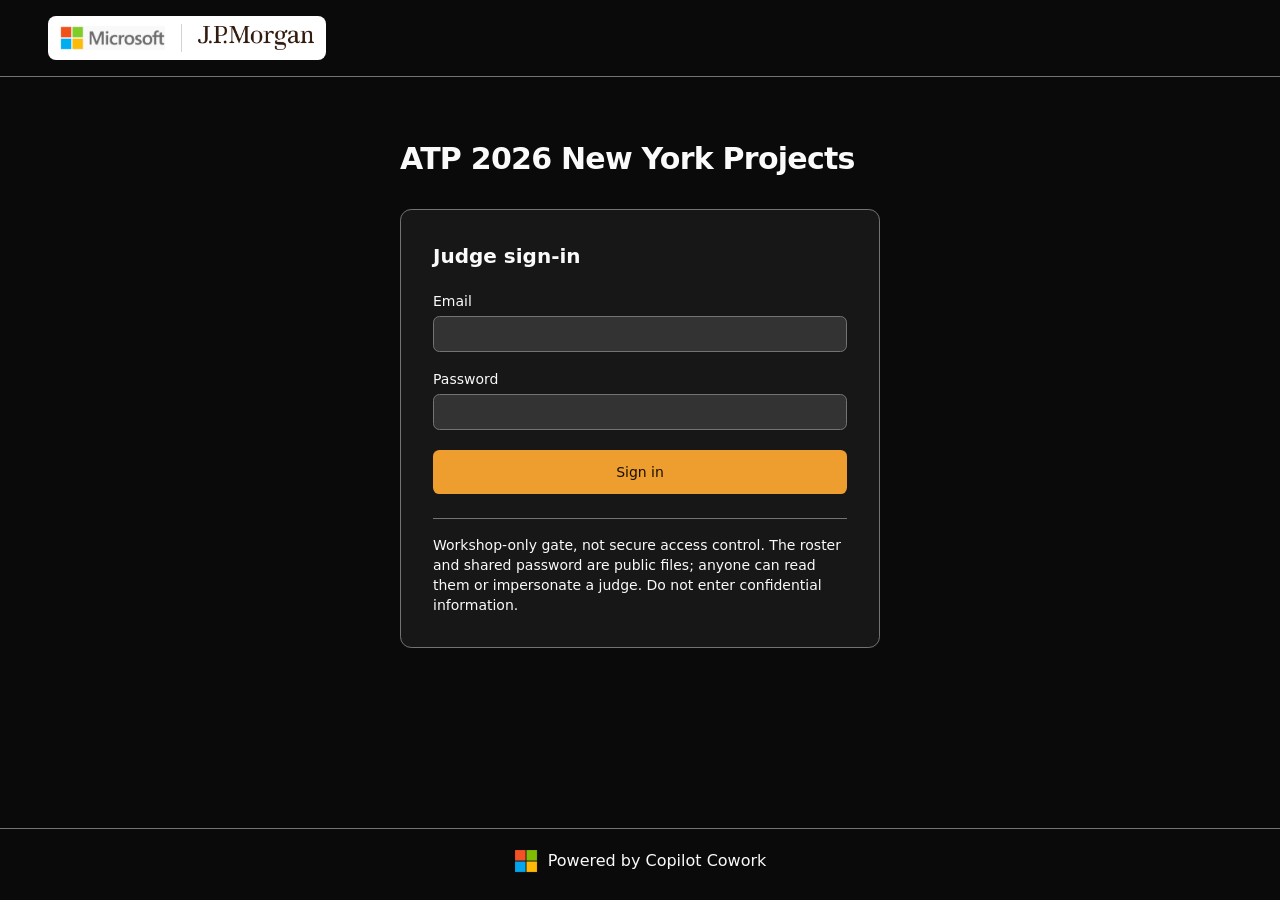
<file: index.html>
<!doctype html>
<html lang="en" class="dark" style="color-scheme: dark">
  <head>
    <meta charset="UTF-8" />
    <meta name="viewport" content="width=device-width, initial-scale=1.0" />
    <meta name="theme-color" content="#202020" />
    <title>ATP 2026 New York Projects</title>
    <script type="module" crossorigin src="./assets/index-JI6nPaLx.js"></script>
    <link rel="stylesheet" crossorigin href="./assets/index-5d_ne1Ei.css">
  </head>
  <body>
    <div id="root"></div>
  </body>
</html>
</file>
<file: assets/index-5d_ne1Ei.css>
@layer properties{@supports (((-webkit-hyphens:none)) and (not (margin-trim:inline))) or ((-moz-orient:inline) and (not (color:rgb(from red r g b)))){*,:before,:after,::backdrop{--tw-translate-x:0;--tw-translate-y:0;--tw-translate-z:0;--tw-space-y-reverse:0;--tw-divide-y-reverse:0;--tw-border-style:solid;--tw-leading:initial;--tw-font-weight:initial;--tw-tracking:initial;--tw-ordinal:initial;--tw-slashed-zero:initial;--tw-numeric-figure:initial;--tw-numeric-spacing:initial;--tw-numeric-fraction:initial;--tw-shadow:0 0 #0000;--tw-shadow-color:initial;--tw-shadow-alpha:100%;--tw-inset-shadow:0 0 #0000;--tw-inset-shadow-color:initial;--tw-inset-shadow-alpha:100%;--tw-ring-color:initial;--tw-ring-shadow:0 0 #0000;--tw-inset-ring-color:initial;--tw-inset-ring-shadow:0 0 #0000;--tw-ring-inset:initial;--tw-ring-offset-width:0px;--tw-ring-offset-color:#fff;--tw-ring-offset-shadow:0 0 #0000;--tw-outline-style:solid;--tw-duration:initial;--tw-animation-delay:0s;--tw-animation-direction:normal;--tw-animation-duration:initial;--tw-animation-fill-mode:none;--tw-animation-iteration-count:1;--tw-enter-blur:0;--tw-enter-opacity:1;--tw-enter-rotate:0;--tw-enter-scale:1;--tw-enter-translate-x:0;--tw-enter-translate-y:0;--tw-exit-blur:0;--tw-exit-opacity:1;--tw-exit-rotate:0;--tw-exit-scale:1;--tw-exit-translate-x:0;--tw-exit-translate-y:0}}}@layer theme{:root,:host{--font-sans:"Segoe UI", system-ui, sans-serif;--font-mono:ui-monospace, SFMono-Regular, Menlo, Monaco, Consolas, "Liberation Mono", "Courier New", monospace;--color-amber-700:oklch(55.5% .163 48.998);--color-neutral-300:oklch(87% 0 0);--color-black:#000;--color-white:#fff;--spacing:.25rem;--container-xs:20rem;--container-lg:32rem;--container-xl:36rem;--text-xs:.75rem;--text-xs--line-height:calc(1 / .75);--text-sm:.875rem;--text-sm--line-height:calc(1.25 / .875);--text-base:1rem;--text-base--line-height: 1.5 ;--text-lg:1.125rem;--text-lg--line-height:calc(1.75 / 1.125);--text-xl:1.25rem;--text-xl--line-height:calc(1.75 / 1.25);--text-2xl:1.5rem;--text-2xl--line-height:calc(2 / 1.5);--text-3xl:1.875rem;--text-3xl--line-height: 1.2 ;--font-weight-normal:400;--font-weight-medium:500;--font-weight-semibold:600;--tracking-tight:-.025em;--animate-spin:spin 1s linear infinite;--aspect-video:16 / 9;--default-transition-duration:.15s;--default-transition-timing-function:cubic-bezier(.4, 0, .2, 1);--default-font-family:"Segoe UI", system-ui, sans-serif;--default-mono-font-family:var(--font-mono);--color-border:var(--border)}}@layer base{*,:after,:before,::backdrop{box-sizing:border-box;border:0 solid;margin:0;padding:0}::file-selector-button{box-sizing:border-box;border:0 solid;margin:0;padding:0}html,:host{-webkit-text-size-adjust:100%;tab-size:4;line-height:1.5;font-family:var(--default-font-family,ui-sans-serif, system-ui, sans-serif, "Apple Color Emoji", "Segoe UI Emoji", "Segoe UI Symbol", "Noto Color Emoji");font-feature-settings:var(--default-font-feature-settings,normal);font-variation-settings:var(--default-font-variation-settings,normal);-webkit-tap-highlight-color:transparent}hr{height:0;color:inherit;border-top-width:1px}abbr:where([title]){-webkit-text-decoration:underline dotted;text-decoration:underline dotted}h1,h2,h3,h4,h5,h6{font-size:inherit;font-weight:inherit}a{color:inherit;-webkit-text-decoration:inherit;text-decoration:inherit}b,strong{font-weight:bolder}code,kbd,samp,pre{font-family:var(--default-mono-font-family,ui-monospace, SFMono-Regular, Menlo, Monaco, Consolas, "Liberation Mono", "Courier New", monospace);font-feature-settings:var(--default-mono-font-feature-settings,normal);font-variation-settings:var(--default-mono-font-variation-settings,normal);font-size:1em}small{font-size:80%}sub,sup{vertical-align:baseline;font-size:75%;line-height:0;position:relative}sub{bottom:-.25em}sup{top:-.5em}table{text-indent:0;border-color:inherit;border-collapse:collapse}:-moz-focusring{outline:auto}progress{vertical-align:baseline}summary{display:list-item}ol,ul,menu{list-style:none}img,svg,video,canvas,audio,iframe,embed,object{vertical-align:middle;display:block}img,video{max-width:100%;height:auto}button,input,select,optgroup,textarea{font:inherit;font-feature-settings:inherit;font-variation-settings:inherit;letter-spacing:inherit;color:inherit;opacity:1;background-color:#0000;border-radius:0}::file-selector-button{font:inherit;font-feature-settings:inherit;font-variation-settings:inherit;letter-spacing:inherit;color:inherit;opacity:1;background-color:#0000;border-radius:0}:where(select:is([multiple],[size])) optgroup{font-weight:bolder}:where(select:is([multiple],[size])) optgroup option{padding-inline-start:20px}::file-selector-button{margin-inline-end:4px}::placeholder{opacity:1}@supports (not ((-webkit-appearance:-apple-pay-button))) or (contain-intrinsic-size:1px){::placeholder{color:currentColor}@supports (color:color-mix(in lab,red,red)){::placeholder{color:color-mix(in oklab,currentcolor 50%,transparent)}}}textarea{resize:vertical}::-webkit-search-decoration{-webkit-appearance:none}::-webkit-date-and-time-value{min-height:1lh;text-align:inherit}::-webkit-datetime-edit{display:inline-flex}::-webkit-datetime-edit-fields-wrapper{padding:0}::-webkit-datetime-edit{padding-block:0}::-webkit-datetime-edit-year-field{padding-block:0}::-webkit-datetime-edit-month-field{padding-block:0}::-webkit-datetime-edit-day-field{padding-block:0}::-webkit-datetime-edit-hour-field{padding-block:0}::-webkit-datetime-edit-minute-field{padding-block:0}::-webkit-datetime-edit-second-field{padding-block:0}::-webkit-datetime-edit-millisecond-field{padding-block:0}::-webkit-datetime-edit-meridiem-field{padding-block:0}::-webkit-calendar-picker-indicator{line-height:1}:-moz-ui-invalid{box-shadow:none}button,input:where([type=button],[type=reset],[type=submit]){appearance:button}::file-selector-button{appearance:button}::-webkit-inner-spin-button{height:auto}::-webkit-outer-spin-button{height:auto}[hidden]:where(:not([hidden=until-found])){display:none!important}*{border-color:var(--border);outline-color:var(--ring)}@supports (color:color-mix(in lab,red,red)){*{outline-color:color-mix(in oklab,var(--ring) 50%,transparent)}}body{background-color:var(--background);color:var(--foreground)}html{font-family:Segoe UI,system-ui,sans-serif}}@layer components;@layer utilities{.pointer-events-none{pointer-events:none}.sr-only{clip-path:inset(50%);white-space:nowrap;border-width:0;width:1px;height:1px;margin:-1px;padding:0;position:absolute;overflow:hidden}.absolute{position:absolute}.fixed{position:fixed}.relative{position:relative}.sticky{position:sticky}.inset-0{inset:calc(var(--spacing) * 0)}.start{inset-inline-start:var(--spacing)}.top-\[50\%\]{top:50%}.right-2{right:calc(var(--spacing) * 2)}.left-\[50\%\]{left:50%}.z-50{z-index:50}.-mx-1{margin-inline:calc(var(--spacing) * -1)}.mx-auto{margin-inline:auto}.my-0\.5{margin-block:calc(var(--spacing) * .5)}.my-1{margin-block:calc(var(--spacing) * 1)}.mt-1{margin-top:calc(var(--spacing) * 1)}.mt-2{margin-top:calc(var(--spacing) * 2)}.mt-4{margin-top:calc(var(--spacing) * 4)}.mt-5{margin-top:calc(var(--spacing) * 5)}.mt-6{margin-top:calc(var(--spacing) * 6)}.mb-1{margin-bottom:calc(var(--spacing) * 1)}.mb-2{margin-bottom:calc(var(--spacing) * 2)}.mb-3{margin-bottom:calc(var(--spacing) * 3)}.mb-4{margin-bottom:calc(var(--spacing) * 4)}.mb-5{margin-bottom:calc(var(--spacing) * 5)}.mb-6{margin-bottom:calc(var(--spacing) * 6)}.mb-8{margin-bottom:calc(var(--spacing) * 8)}.block{display:block}.flex{display:flex}.grid{display:grid}.inline-flex{display:inline-flex}.table{display:table}.field-sizing-content{field-sizing:content}.aspect-video{aspect-ratio:var(--aspect-video)}.size-3\.5{width:calc(var(--spacing) * 3.5);height:calc(var(--spacing) * 3.5)}.size-4{width:calc(var(--spacing) * 4);height:calc(var(--spacing) * 4)}.size-6{width:calc(var(--spacing) * 6);height:calc(var(--spacing) * 6)}.size-7{width:calc(var(--spacing) * 7);height:calc(var(--spacing) * 7)}.size-8{width:calc(var(--spacing) * 8);height:calc(var(--spacing) * 8)}.size-9{width:calc(var(--spacing) * 9);height:calc(var(--spacing) * 9)}.size-10{width:calc(var(--spacing) * 10);height:calc(var(--spacing) * 10)}.size-12{width:calc(var(--spacing) * 12);height:calc(var(--spacing) * 12)}.size-16{width:calc(var(--spacing) * 16);height:calc(var(--spacing) * 16)}.h-2{height:calc(var(--spacing) * 2)}.h-2\.5{height:calc(var(--spacing) * 2.5)}.h-5{height:calc(var(--spacing) * 5)}.h-6{height:calc(var(--spacing) * 6)}.h-7{height:calc(var(--spacing) * 7)}.h-8{height:calc(var(--spacing) * 8)}.h-9{height:calc(var(--spacing) * 9)}.h-10{height:calc(var(--spacing) * 10)}.h-\[var\(--radix-select-trigger-height\)\]{height:var(--radix-select-trigger-height)}.h-auto{height:auto}.h-full{height:100%}.h-px{height:1px}.max-h-\(--radix-select-content-available-height\){max-height:var(--radix-select-content-available-height)}.max-h-\[calc\(100dvh-2rem\)\]{max-height:calc(100dvh - 2rem)}.min-h-16{min-height:calc(var(--spacing) * 16)}.min-h-28{min-height:calc(var(--spacing) * 28)}.min-h-40{min-height:calc(var(--spacing) * 40)}.min-h-screen{min-height:100vh}.w-0{width:calc(var(--spacing) * 0)}.w-1{width:calc(var(--spacing) * 1)}.w-2{width:calc(var(--spacing) * 2)}.w-2\.5{width:calc(var(--spacing) * 2.5)}.w-14{width:calc(var(--spacing) * 14)}.w-16{width:calc(var(--spacing) * 16)}.w-auto{width:auto}.w-fit{width:fit-content}.w-full{width:100%}.w-px{width:1px}.max-w-\[50px\]{max-width:50px}.max-w-\[1344px\]{max-width:1344px}.max-w-\[1440px\]{max-width:1440px}.max-w-\[calc\(100\%-2rem\)\]{max-width:calc(100% - 2rem)}.max-w-full{max-width:100%}.max-w-lg{max-width:var(--container-lg)}.max-w-xl{max-width:var(--container-xl)}.min-w-0{min-width:calc(var(--spacing) * 0)}.min-w-\[8rem\]{min-width:8rem}.min-w-\[var\(--radix-select-trigger-width\)\]{min-width:var(--radix-select-trigger-width)}.flex-1{flex:1}.shrink-0{flex-shrink:0}.table-fixed{table-layout:fixed}.origin-\(--radix-select-content-transform-origin\){transform-origin:var(--radix-select-content-transform-origin)}.translate-x-\[-50\%\]{--tw-translate-x:-50%;translate:var(--tw-translate-x) var(--tw-translate-y)}.translate-y-\[-50\%\]{--tw-translate-y:-50%;translate:var(--tw-translate-x) var(--tw-translate-y)}.rotate-180{rotate:180deg}.animate-spin{animation:var(--animate-spin)}.cursor-default{cursor:default}.resize-y{resize:vertical}.scroll-my-1{scroll-margin-block:calc(var(--spacing) * 1)}.grid-cols-2{grid-template-columns:repeat(2,minmax(0,1fr))}.grid-cols-5{grid-template-columns:repeat(5,minmax(0,1fr))}.grid-rows-\[auto_1fr\]{grid-template-rows:auto 1fr}.flex-col{flex-direction:column}.flex-col-reverse{flex-direction:column-reverse}.flex-wrap{flex-wrap:wrap}.place-items-center{place-items:center}.items-baseline{align-items:baseline}.items-center{align-items:center}.items-end{align-items:flex-end}.items-start{align-items:flex-start}.items-stretch{align-items:stretch}.justify-between{justify-content:space-between}.justify-center{justify-content:center}.justify-start{justify-content:flex-start}.gap-1{gap:calc(var(--spacing) * 1)}.gap-1\.5{gap:calc(var(--spacing) * 1.5)}.gap-2{gap:calc(var(--spacing) * 2)}.gap-2\.5{gap:calc(var(--spacing) * 2.5)}.gap-3{gap:calc(var(--spacing) * 3)}.gap-4{gap:calc(var(--spacing) * 4)}.gap-5{gap:calc(var(--spacing) * 5)}:where(.space-y-2>:not(:last-child)){--tw-space-y-reverse:0;margin-block-start:calc(calc(var(--spacing) * 2) * var(--tw-space-y-reverse));margin-block-end:calc(calc(var(--spacing) * 2) * calc(1 - var(--tw-space-y-reverse)))}:where(.space-y-3>:not(:last-child)){--tw-space-y-reverse:0;margin-block-start:calc(calc(var(--spacing) * 3) * var(--tw-space-y-reverse));margin-block-end:calc(calc(var(--spacing) * 3) * calc(1 - var(--tw-space-y-reverse)))}:where(.space-y-4>:not(:last-child)){--tw-space-y-reverse:0;margin-block-start:calc(calc(var(--spacing) * 4) * var(--tw-space-y-reverse));margin-block-end:calc(calc(var(--spacing) * 4) * calc(1 - var(--tw-space-y-reverse)))}:where(.space-y-5>:not(:last-child)){--tw-space-y-reverse:0;margin-block-start:calc(calc(var(--spacing) * 5) * var(--tw-space-y-reverse));margin-block-end:calc(calc(var(--spacing) * 5) * calc(1 - var(--tw-space-y-reverse)))}.gap-x-2{column-gap:calc(var(--spacing) * 2)}.gap-x-4{column-gap:calc(var(--spacing) * 4)}.gap-y-1{row-gap:calc(var(--spacing) * 1)}:where(.divide-y>:not(:last-child)){--tw-divide-y-reverse:0;border-bottom-style:var(--tw-border-style);border-top-style:var(--tw-border-style);border-top-width:calc(1px * var(--tw-divide-y-reverse));border-bottom-width:calc(1px * calc(1 - var(--tw-divide-y-reverse)))}:where(.divide-border>:not(:last-child)){border-color:var(--border)}.overflow-x-hidden{overflow-x:hidden}.overflow-y-auto{overflow-y:auto}.rounded-\[2px\]{border-radius:2px}.rounded-full{border-radius:3.40282e38px}.rounded-lg{border-radius:var(--radius)}.rounded-md{border-radius:calc(var(--radius) * .8)}.rounded-sm{border-radius:calc(var(--radius) * .6)}.rounded-xl{border-radius:calc(var(--radius) * 1.4)}.border{border-style:var(--tw-border-style);border-width:1px}.border-\[1\.5px\]{border-style:var(--tw-border-style);border-width:1.5px}.border-y{border-block-style:var(--tw-border-style);border-block-width:1px}.border-t{border-top-style:var(--tw-border-style);border-top-width:1px}.border-b{border-bottom-style:var(--tw-border-style);border-bottom-width:1px}.border-dashed{--tw-border-style:dashed;border-style:dashed}.border-\(--color-border\){border-color:var(--color-border)}.border-border,.border-border\/50{border-color:var(--border)}@supports (color:color-mix(in lab,red,red)){.border-border\/50{border-color:color-mix(in oklab,var(--border) 50%,transparent)}}.border-current{border-color:currentColor}.border-input{border-color:var(--input)}.border-primary{border-color:var(--primary)}.bg-\(--color-bg\){background-color:var(--color-bg)}.bg-amber-700{background-color:var(--color-amber-700)}.bg-background{background-color:var(--background)}.bg-black\/50{background-color:#00000080}@supports (color:color-mix(in lab,red,red)){.bg-black\/50{background-color:color-mix(in oklab,var(--color-black) 50%,transparent)}}.bg-border{background-color:var(--border)}.bg-card{background-color:var(--card)}.bg-destructive{background-color:var(--destructive)}.bg-muted{background-color:var(--muted)}.bg-neutral-300{background-color:var(--color-neutral-300)}.bg-popover{background-color:var(--popover)}.bg-primary{background-color:var(--primary)}.bg-secondary{background-color:var(--secondary)}.bg-transparent{background-color:#0000}.bg-white{background-color:var(--color-white)}.object-contain{object-fit:contain}.object-cover{object-fit:cover}.p-0{padding:calc(var(--spacing) * 0)}.p-1{padding:calc(var(--spacing) * 1)}.p-3{padding:calc(var(--spacing) * 3)}.p-3\.5{padding:calc(var(--spacing) * 3.5)}.p-4{padding:calc(var(--spacing) * 4)}.p-5{padding:calc(var(--spacing) * 5)}.p-6{padding:calc(var(--spacing) * 6)}.px-0{padding-inline:calc(var(--spacing) * 0)}.px-1{padding-inline:calc(var(--spacing) * 1)}.px-2{padding-inline:calc(var(--spacing) * 2)}.px-2\.5{padding-inline:calc(var(--spacing) * 2.5)}.px-3{padding-inline:calc(var(--spacing) * 3)}.px-4{padding-inline:calc(var(--spacing) * 4)}.px-6{padding-inline:calc(var(--spacing) * 6)}.py-1{padding-block:calc(var(--spacing) * 1)}.py-1\.5{padding-block:calc(var(--spacing) * 1.5)}.py-2{padding-block:calc(var(--spacing) * 2)}.py-3{padding-block:calc(var(--spacing) * 3)}.py-4{padding-block:calc(var(--spacing) * 4)}.py-5{padding-block:calc(var(--spacing) * 5)}.py-6{padding-block:calc(var(--spacing) * 6)}.py-10{padding-block:calc(var(--spacing) * 10)}.pt-3{padding-top:calc(var(--spacing) * 3)}.pt-4{padding-top:calc(var(--spacing) * 4)}.pt-6{padding-top:calc(var(--spacing) * 6)}.pr-2{padding-right:calc(var(--spacing) * 2)}.pr-8{padding-right:calc(var(--spacing) * 8)}.pb-3{padding-bottom:calc(var(--spacing) * 3)}.pb-5{padding-bottom:calc(var(--spacing) * 5)}.pb-6{padding-bottom:calc(var(--spacing) * 6)}.pl-2{padding-left:calc(var(--spacing) * 2)}.text-center{text-align:center}.text-left{text-align:left}.text-right{text-align:right}.align-top{vertical-align:top}.font-mono{font-family:var(--font-mono)}.text-2xl{font-size:var(--text-2xl);line-height:var(--tw-leading,var(--text-2xl--line-height))}.text-3xl{font-size:var(--text-3xl);line-height:var(--tw-leading,var(--text-3xl--line-height))}.text-base{font-size:var(--text-base);line-height:var(--tw-leading,var(--text-base--line-height))}.text-lg{font-size:var(--text-lg);line-height:var(--tw-leading,var(--text-lg--line-height))}.text-sm{font-size:var(--text-sm);line-height:var(--tw-leading,var(--text-sm--line-height))}.text-xl{font-size:var(--text-xl);line-height:var(--tw-leading,var(--text-xl--line-height))}.text-xs{font-size:var(--text-xs);line-height:var(--tw-leading,var(--text-xs--line-height))}.text-\[10px\]{font-size:10px}.leading-none{--tw-leading:1;line-height:1}.font-medium{--tw-font-weight:var(--font-weight-medium);font-weight:var(--font-weight-medium)}.font-normal{--tw-font-weight:var(--font-weight-normal);font-weight:var(--font-weight-normal)}.font-semibold{--tw-font-weight:var(--font-weight-semibold);font-weight:var(--font-weight-semibold)}.tracking-tight{--tw-tracking:var(--tracking-tight);letter-spacing:var(--tracking-tight)}.break-words{overflow-wrap:break-word}.break-all{word-break:break-all}.whitespace-normal{white-space:normal}.whitespace-nowrap{white-space:nowrap}.text-destructive-foreground{color:var(--destructive-foreground)}.text-foreground{color:var(--foreground)}.text-muted-foreground{color:var(--muted-foreground)}.text-popover-foreground{color:var(--popover-foreground)}.text-primary{color:var(--primary)}.text-primary-foreground{color:var(--primary-foreground)}.text-secondary-foreground{color:var(--secondary-foreground)}.text-white{color:var(--color-white)}.tabular-nums{--tw-numeric-spacing:tabular-nums;font-variant-numeric:var(--tw-ordinal,) var(--tw-slashed-zero,) var(--tw-numeric-figure,) var(--tw-numeric-spacing,) var(--tw-numeric-fraction,)}.underline{text-decoration-line:underline}.underline-offset-4{text-underline-offset:4px}.opacity-50{opacity:.5}.shadow-lg{--tw-shadow:0 10px 15px -3px var(--tw-shadow-color,#0000001a), 0 4px 6px -4px var(--tw-shadow-color,#0000001a);box-shadow:var(--tw-inset-shadow),var(--tw-inset-ring-shadow),var(--tw-ring-offset-shadow),var(--tw-ring-shadow),var(--tw-shadow)}.shadow-md{--tw-shadow:0 4px 6px -1px var(--tw-shadow-color,#0000001a), 0 2px 4px -2px var(--tw-shadow-color,#0000001a);box-shadow:var(--tw-inset-shadow),var(--tw-inset-ring-shadow),var(--tw-ring-offset-shadow),var(--tw-ring-shadow),var(--tw-shadow)}.shadow-xl{--tw-shadow:0 20px 25px -5px var(--tw-shadow-color,#0000001a), 0 8px 10px -6px var(--tw-shadow-color,#0000001a);box-shadow:var(--tw-inset-shadow),var(--tw-inset-ring-shadow),var(--tw-ring-offset-shadow),var(--tw-ring-shadow),var(--tw-shadow)}.shadow-xs{--tw-shadow:0 1px 2px 0 var(--tw-shadow-color,#0000000d);box-shadow:var(--tw-inset-shadow),var(--tw-inset-ring-shadow),var(--tw-ring-offset-shadow),var(--tw-ring-shadow),var(--tw-shadow)}.ring-1{--tw-ring-shadow:var(--tw-ring-inset,) 0 0 0 calc(1px + var(--tw-ring-offset-width)) var(--tw-ring-color,currentcolor);box-shadow:var(--tw-inset-shadow),var(--tw-inset-ring-shadow),var(--tw-ring-offset-shadow),var(--tw-ring-shadow),var(--tw-shadow)}.ring-primary{--tw-ring-color:var(--primary)}.outline-hidden{--tw-outline-style:none;outline-style:none}@media(forced-colors:active){.outline-hidden{outline-offset:2px;outline:2px solid #0000}}.outline{outline-style:var(--tw-outline-style);outline-width:1px}.transition-\[color\,box-shadow\]{transition-property:color,box-shadow;transition-timing-function:var(--tw-ease,var(--default-transition-timing-function));transition-duration:var(--tw-duration,var(--default-transition-duration))}.transition-all{transition-property:all;transition-timing-function:var(--tw-ease,var(--default-transition-timing-function));transition-duration:var(--tw-duration,var(--default-transition-duration))}.transition-none{transition-property:none}.duration-200{--tw-duration:.2s;transition-duration:.2s}.outline-none{--tw-outline-style:none;outline-style:none}.select-none{-webkit-user-select:none;user-select:none}.group-data-\[disabled\=true\]\:pointer-events-none:is(:where(.group)[data-disabled=true] *){pointer-events:none}.group-data-\[disabled\=true\]\:opacity-50:is(:where(.group)[data-disabled=true] *){opacity:.5}.group-data-\[size\=sm\]\/alert-dialog-content\:grid:is(:where(.group\/alert-dialog-content)[data-size=sm] *){display:grid}.group-data-\[size\=sm\]\/alert-dialog-content\:grid-cols-2:is(:where(.group\/alert-dialog-content)[data-size=sm] *){grid-template-columns:repeat(2,minmax(0,1fr))}.peer-disabled\:cursor-not-allowed:is(:where(.peer):disabled~*){cursor:not-allowed}.peer-disabled\:opacity-50:is(:where(.peer):disabled~*){opacity:.5}.selection\:bg-primary ::selection{background-color:var(--primary)}.selection\:bg-primary::selection{background-color:var(--primary)}.selection\:text-primary-foreground ::selection{color:var(--primary-foreground)}.selection\:text-primary-foreground::selection{color:var(--primary-foreground)}.file\:inline-flex::file-selector-button{display:inline-flex}.file\:h-7::file-selector-button{height:calc(var(--spacing) * 7)}.file\:border-0::file-selector-button{border-style:var(--tw-border-style);border-width:0}.file\:bg-transparent::file-selector-button{background-color:#0000}.file\:text-sm::file-selector-button{font-size:var(--text-sm);line-height:var(--tw-leading,var(--text-sm--line-height))}.file\:font-medium::file-selector-button{--tw-font-weight:var(--font-weight-medium);font-weight:var(--font-weight-medium)}.file\:text-foreground::file-selector-button{color:var(--foreground)}.placeholder\:text-muted-foreground::placeholder{color:var(--muted-foreground)}.first\:pt-0:first-child{padding-top:calc(var(--spacing) * 0)}@media(hover:hover){.hover\:bg-accent:hover{background-color:var(--accent)}.hover\:bg-destructive\/90:hover{background-color:var(--destructive)}@supports (color:color-mix(in lab,red,red)){.hover\:bg-destructive\/90:hover{background-color:color-mix(in oklab,var(--destructive) 90%,transparent)}}.hover\:bg-primary:hover,.hover\:bg-primary\/90:hover{background-color:var(--primary)}@supports (color:color-mix(in lab,red,red)){.hover\:bg-primary\/90:hover{background-color:color-mix(in oklab,var(--primary) 90%,transparent)}}.hover\:bg-secondary\/80:hover{background-color:var(--secondary)}@supports (color:color-mix(in lab,red,red)){.hover\:bg-secondary\/80:hover{background-color:color-mix(in oklab,var(--secondary) 80%,transparent)}}.hover\:text-accent-foreground:hover{color:var(--accent-foreground)}.hover\:text-primary-foreground:hover{color:var(--primary-foreground)}.hover\:underline:hover{text-decoration-line:underline}}.focus\:not-sr-only:focus{clip-path:none;white-space:normal;width:auto;height:auto;margin:0;padding:0;position:static;overflow:visible}.focus\:absolute:focus{position:absolute}.focus\:top-3:focus{top:calc(var(--spacing) * 3)}.focus\:left-3:focus{left:calc(var(--spacing) * 3)}.focus\:bg-accent:focus{background-color:var(--accent)}.focus\:text-accent-foreground:focus{color:var(--accent-foreground)}.focus-visible\:outline-2:focus-visible{outline-style:var(--tw-outline-style);outline-width:2px}.focus-visible\:outline-offset-2:focus-visible{outline-offset:2px}.focus-visible\:outline-ring:focus-visible{outline-color:var(--ring)}.focus-visible\:outline-solid:focus-visible{--tw-outline-style:solid;outline-style:solid}.disabled\:pointer-events-none:disabled{pointer-events:none}.disabled\:cursor-not-allowed:disabled{cursor:not-allowed}.disabled\:opacity-50:disabled{opacity:.5}.has-data-\[slot\=alert-dialog-media\]\:grid-rows-\[auto_auto_1fr\]:has([data-slot=alert-dialog-media]){grid-template-rows:auto auto 1fr}.has-data-\[slot\=alert-dialog-media\]\:gap-x-6:has([data-slot=alert-dialog-media]){column-gap:calc(var(--spacing) * 6)}.has-\[\>svg\]\:px-1\.5:has(>svg){padding-inline:calc(var(--spacing) * 1.5)}.has-\[\>svg\]\:px-2\.5:has(>svg){padding-inline:calc(var(--spacing) * 2.5)}.has-\[\>svg\]\:px-3:has(>svg){padding-inline:calc(var(--spacing) * 3)}.has-\[\>svg\]\:px-4:has(>svg){padding-inline:calc(var(--spacing) * 4)}.aria-invalid\:border[aria-invalid=true]{border-style:var(--tw-border-style);border-width:1px}.aria-invalid\:border-destructive[aria-invalid=true]{border-color:var(--destructive)}.aria-invalid\:ring-destructive\/20[aria-invalid=true]{--tw-ring-color:var(--destructive)}@supports (color:color-mix(in lab,red,red)){.aria-invalid\:ring-destructive\/20[aria-invalid=true]{--tw-ring-color:color-mix(in oklab, var(--destructive) 20%, transparent)}}.data-\[disabled\]\:pointer-events-none[data-disabled]{pointer-events:none}.data-\[disabled\]\:opacity-50[data-disabled]{opacity:.5}.data-\[placeholder\]\:text-muted-foreground[data-placeholder]{color:var(--muted-foreground)}.data-\[side\=bottom\]\:translate-y-1[data-side=bottom]{--tw-translate-y:calc(var(--spacing) * 1);translate:var(--tw-translate-x) var(--tw-translate-y)}.data-\[side\=bottom\]\:slide-in-from-top-2[data-side=bottom]{--tw-enter-translate-y:calc(2*var(--spacing)*-1)}.data-\[side\=left\]\:-translate-x-1[data-side=left]{--tw-translate-x:calc(var(--spacing) * -1);translate:var(--tw-translate-x) var(--tw-translate-y)}.data-\[side\=left\]\:slide-in-from-right-2[data-side=left]{--tw-enter-translate-x:calc(2*var(--spacing))}.data-\[side\=right\]\:translate-x-1[data-side=right]{--tw-translate-x:calc(var(--spacing) * 1);translate:var(--tw-translate-x) var(--tw-translate-y)}.data-\[side\=right\]\:slide-in-from-left-2[data-side=right]{--tw-enter-translate-x:calc(2*var(--spacing)*-1)}.data-\[side\=top\]\:-translate-y-1[data-side=top]{--tw-translate-y:calc(var(--spacing) * -1);translate:var(--tw-translate-x) var(--tw-translate-y)}.data-\[side\=top\]\:slide-in-from-bottom-2[data-side=top]{--tw-enter-translate-y:calc(2*var(--spacing))}.data-\[size\=default\]\:h-9[data-size=default]{height:calc(var(--spacing) * 9)}.data-\[size\=sm\]\:h-8[data-size=sm]{height:calc(var(--spacing) * 8)}.data-\[size\=sm\]\:max-w-xs[data-size=sm]{max-width:var(--container-xs)}:is(.\*\:data-\[slot\=select-value\]\:line-clamp-1>*)[data-slot=select-value]{-webkit-line-clamp:1;-webkit-box-orient:vertical;display:-webkit-box;overflow:hidden}:is(.\*\:data-\[slot\=select-value\]\:flex>*)[data-slot=select-value]{display:flex}:is(.\*\:data-\[slot\=select-value\]\:items-center>*)[data-slot=select-value]{align-items:center}:is(.\*\:data-\[slot\=select-value\]\:gap-2>*)[data-slot=select-value]{gap:calc(var(--spacing) * 2)}.data-\[state\=closed\]\:animate-out[data-state=closed]{animation:exit var(--tw-animation-duration,var(--tw-duration,.15s))var(--tw-ease,ease)var(--tw-animation-delay,0s)var(--tw-animation-iteration-count,1)var(--tw-animation-direction,normal)var(--tw-animation-fill-mode,none)}.data-\[state\=closed\]\:fade-out-0[data-state=closed]{--tw-exit-opacity:0}.data-\[state\=closed\]\:zoom-out-95[data-state=closed]{--tw-exit-scale:.95}.data-\[state\=open\]\:animate-in[data-state=open]{animation:enter var(--tw-animation-duration,var(--tw-duration,.15s))var(--tw-ease,ease)var(--tw-animation-delay,0s)var(--tw-animation-iteration-count,1)var(--tw-animation-direction,normal)var(--tw-animation-fill-mode,none)}.data-\[state\=open\]\:fade-in-0[data-state=open]{--tw-enter-opacity:0}.data-\[state\=open\]\:zoom-in-95[data-state=open]{--tw-enter-scale:.95}@media(min-width:40rem){.sm\:grid-cols-2{grid-template-columns:repeat(2,minmax(0,1fr))}.sm\:grid-cols-3{grid-template-columns:repeat(3,minmax(0,1fr))}.sm\:flex-row{flex-direction:row}.sm\:justify-end{justify-content:flex-end}.sm\:gap-3{gap:calc(var(--spacing) * 3)}.sm\:gap-4{gap:calc(var(--spacing) * 4)}.sm\:p-6{padding:calc(var(--spacing) * 6)}.sm\:p-7{padding:calc(var(--spacing) * 7)}.sm\:p-8{padding:calc(var(--spacing) * 8)}.sm\:px-3{padding-inline:calc(var(--spacing) * 3)}.sm\:px-7{padding-inline:calc(var(--spacing) * 7)}.sm\:px-8{padding-inline:calc(var(--spacing) * 8)}.sm\:py-16{padding-block:calc(var(--spacing) * 16)}.sm\:text-3xl{font-size:var(--text-3xl);line-height:var(--tw-leading,var(--text-3xl--line-height))}.sm\:text-xs{font-size:var(--text-xs);line-height:var(--tw-leading,var(--text-xs--line-height))}.sm\:group-data-\[size\=default\]\/alert-dialog-content\:row-span-2:is(:where(.group\/alert-dialog-content)[data-size=default] *){grid-row:span 2/span 2}.sm\:group-data-\[size\=default\]\/alert-dialog-content\:place-items-start:is(:where(.group\/alert-dialog-content)[data-size=default] *){place-items:start}.sm\:group-data-\[size\=default\]\/alert-dialog-content\:text-left:is(:where(.group\/alert-dialog-content)[data-size=default] *){text-align:left}.sm\:group-data-\[size\=default\]\/alert-dialog-content\:group-has-data-\[slot\=alert-dialog-media\]\/alert-dialog-content\:col-start-2:is(:where(.group\/alert-dialog-content)[data-size=default] *):is(:where(.group\/alert-dialog-content):has([data-slot=alert-dialog-media]) *){grid-column-start:2}.sm\:group-data-\[size\=default\]\/alert-dialog-content\:has-data-\[slot\=alert-dialog-media\]\:grid-rows-\[auto_1fr\]:is(:where(.group\/alert-dialog-content)[data-size=default] *):has([data-slot=alert-dialog-media]){grid-template-rows:auto 1fr}.data-\[size\=default\]\:sm\:max-w-lg[data-size=default]{max-width:var(--container-lg)}}@media(min-width:48rem){.md\:text-sm{font-size:var(--text-sm);line-height:var(--tw-leading,var(--text-sm--line-height))}}@media(min-width:64rem){.lg\:col-start-1{grid-column-start:1}.lg\:col-start-2{grid-column-start:2}.lg\:row-start-1{grid-row-start:1}.lg\:grid-cols-2{grid-template-columns:repeat(2,minmax(0,1fr))}.lg\:grid-cols-\[minmax\(0\,1\.7fr\)_minmax\(340px\,1fr\)\]{grid-template-columns:minmax(0,1.7fr) minmax(340px,1fr)}.lg\:px-12{padding-inline:calc(var(--spacing) * 12)}.lg\:py-8{padding-block:calc(var(--spacing) * 8)}}.dark\:border-input:is(.dark *){border-color:var(--input)}.dark\:bg-destructive\/60:is(.dark *){background-color:var(--destructive)}@supports (color:color-mix(in lab,red,red)){.dark\:bg-destructive\/60:is(.dark *){background-color:color-mix(in oklab,var(--destructive) 60%,transparent)}}.dark\:bg-input\/30:is(.dark *){background-color:var(--input)}@supports (color:color-mix(in lab,red,red)){.dark\:bg-input\/30:is(.dark *){background-color:color-mix(in oklab,var(--input) 30%,transparent)}}@media(hover:hover){.dark\:hover\:bg-accent\/50:is(.dark *):hover{background-color:var(--accent)}@supports (color:color-mix(in lab,red,red)){.dark\:hover\:bg-accent\/50:is(.dark *):hover{background-color:color-mix(in oklab,var(--accent) 50%,transparent)}}.dark\:hover\:bg-input\/50:is(.dark *):hover{background-color:var(--input)}@supports (color:color-mix(in lab,red,red)){.dark\:hover\:bg-input\/50:is(.dark *):hover{background-color:color-mix(in oklab,var(--input) 50%,transparent)}}}.dark\:aria-invalid\:ring-destructive\/40:is(.dark *)[aria-invalid=true]{--tw-ring-color:var(--destructive)}@supports (color:color-mix(in lab,red,red)){.dark\:aria-invalid\:ring-destructive\/40:is(.dark *)[aria-invalid=true]{--tw-ring-color:color-mix(in oklab, var(--destructive) 40%, transparent)}}.\[\&_\.recharts-cartesian-axis-tick_text\]\:fill-muted-foreground .recharts-cartesian-axis-tick text{fill:var(--muted-foreground)}.\[\&_\.recharts-cartesian-grid_line\[stroke\=\'\#ccc\'\]\]\:stroke-border\/50 .recharts-cartesian-grid line[stroke="#ccc"]{stroke:var(--border)}@supports (color:color-mix(in lab,red,red)){.\[\&_\.recharts-cartesian-grid_line\[stroke\=\'\#ccc\'\]\]\:stroke-border\/50 .recharts-cartesian-grid line[stroke="#ccc"]{stroke:color-mix(in oklab,var(--border) 50%,transparent)}}.\[\&_\.recharts-curve\.recharts-tooltip-cursor\]\:stroke-border .recharts-curve.recharts-tooltip-cursor{stroke:var(--border)}.\[\&_\.recharts-dot\[stroke\=\'\#fff\'\]\]\:stroke-transparent .recharts-dot[stroke="#fff"]{stroke:#0000}.\[\&_\.recharts-layer\]\:outline-hidden .recharts-layer{--tw-outline-style:none;outline-style:none}@media(forced-colors:active){.\[\&_\.recharts-layer\]\:outline-hidden .recharts-layer{outline-offset:2px;outline:2px solid #0000}}.\[\&_\.recharts-polar-grid_\[stroke\=\'\#ccc\'\]\]\:stroke-border .recharts-polar-grid [stroke="#ccc"]{stroke:var(--border)}.\[\&_\.recharts-radial-bar-background-sector\]\:fill-muted .recharts-radial-bar-background-sector,.\[\&_\.recharts-rectangle\.recharts-tooltip-cursor\]\:fill-muted .recharts-rectangle.recharts-tooltip-cursor{fill:var(--muted)}.\[\&_\.recharts-reference-line_\[stroke\=\'\#ccc\'\]\]\:stroke-border .recharts-reference-line [stroke="#ccc"]{stroke:var(--border)}.\[\&_\.recharts-sector\]\:outline-hidden .recharts-sector{--tw-outline-style:none;outline-style:none}@media(forced-colors:active){.\[\&_\.recharts-sector\]\:outline-hidden .recharts-sector{outline-offset:2px;outline:2px solid #0000}}.\[\&_\.recharts-sector\[stroke\=\'\#fff\'\]\]\:stroke-transparent .recharts-sector[stroke="#fff"]{stroke:#0000}.\[\&_\.recharts-surface\]\:outline-hidden .recharts-surface{--tw-outline-style:none;outline-style:none}@media(forced-colors:active){.\[\&_\.recharts-surface\]\:outline-hidden .recharts-surface{outline-offset:2px;outline:2px solid #0000}}.\[\&_svg\]\:pointer-events-none svg{pointer-events:none}.\[\&_svg\]\:shrink-0 svg{flex-shrink:0}.\[\&_svg\:not\(\[class\*\=\'size-\'\]\)\]\:size-3 svg:not([class*=size-]){width:calc(var(--spacing) * 3);height:calc(var(--spacing) * 3)}.\[\&_svg\:not\(\[class\*\=\'size-\'\]\)\]\:size-4 svg:not([class*=size-]){width:calc(var(--spacing) * 4);height:calc(var(--spacing) * 4)}.\[\&_svg\:not\(\[class\*\=\'text-\'\]\)\]\:text-muted-foreground svg:not([class*=text-]){color:var(--muted-foreground)}:is(.\*\:\[span\]\:last\:flex>*):is(span):last-child{display:flex}:is(.\*\:\[span\]\:last\:items-center>*):is(span):last-child{align-items:center}:is(.\*\:\[span\]\:last\:gap-2>*):is(span):last-child{gap:calc(var(--spacing) * 2)}:is(.\*\:\[svg\:not\(\[class\*\=\'size-\'\]\)\]\:size-8>*):is(svg:not([class*=size-])){width:calc(var(--spacing) * 8);height:calc(var(--spacing) * 8)}.\[\&\>svg\]\:h-2\.5>svg{height:calc(var(--spacing) * 2.5)}.\[\&\>svg\]\:h-3>svg{height:calc(var(--spacing) * 3)}.\[\&\>svg\]\:w-2\.5>svg{width:calc(var(--spacing) * 2.5)}.\[\&\>svg\]\:w-3>svg{width:calc(var(--spacing) * 3)}.\[\&\>svg\]\:text-muted-foreground>svg{color:var(--muted-foreground)}}@property --tw-animation-delay{syntax:"*";inherits:false;initial-value:0s}@property --tw-animation-direction{syntax:"*";inherits:false;initial-value:normal}@property --tw-animation-duration{syntax:"*";inherits:false}@property --tw-animation-fill-mode{syntax:"*";inherits:false;initial-value:none}@property --tw-animation-iteration-count{syntax:"*";inherits:false;initial-value:1}@property --tw-enter-blur{syntax:"*";inherits:false;initial-value:0}@property --tw-enter-opacity{syntax:"*";inherits:false;initial-value:1}@property --tw-enter-rotate{syntax:"*";inherits:false;initial-value:0}@property --tw-enter-scale{syntax:"*";inherits:false;initial-value:1}@property --tw-enter-translate-x{syntax:"*";inherits:false;initial-value:0}@property --tw-enter-translate-y{syntax:"*";inherits:false;initial-value:0}@property --tw-exit-blur{syntax:"*";inherits:false;initial-value:0}@property --tw-exit-opacity{syntax:"*";inherits:false;initial-value:1}@property --tw-exit-rotate{syntax:"*";inherits:false;initial-value:0}@property --tw-exit-scale{syntax:"*";inherits:false;initial-value:1}@property --tw-exit-translate-x{syntax:"*";inherits:false;initial-value:0}@property --tw-exit-translate-y{syntax:"*";inherits:false;initial-value:0}@font-face{font-family:Geist Variable;font-style:normal;font-display:swap;font-weight:100 900;src:url(./geist-cyrillic-wght-normal-CHSlOQsW.woff2)format("woff2-variations");unicode-range:U+301,U+400-45F,U+490-491,U+4B0-4B1,U+2116}@font-face{font-family:Geist Variable;font-style:normal;font-display:swap;font-weight:100 900;src:url(./geist-latin-ext-wght-normal-DMtmJ5ZE.woff2)format("woff2-variations");unicode-range:U+100-2BA,U+2BD-2C5,U+2C7-2CC,U+2CE-2D7,U+2DD-2FF,U+304,U+308,U+329,U+1D00-1DBF,U+1E00-1E9F,U+1EF2-1EFF,U+2020,U+20A0-20AB,U+20AD-20C0,U+2113,U+2C60-2C7F,U+A720-A7FF}@font-face{font-family:Geist Variable;font-style:normal;font-display:swap;font-weight:100 900;src:url(./geist-latin-wght-normal-Dm3htQBi.woff2)format("woff2-variations");unicode-range:U+??,U+131,U+152-153,U+2BB-2BC,U+2C6,U+2DA,U+2DC,U+304,U+308,U+329,U+2000-206F,U+20AC,U+2122,U+2191,U+2193,U+2212,U+2215,U+FEFF,U+FFFD}:root{color-scheme:dark;--background:oklch(14.5% 0 0);--foreground:oklch(98.5% 0 0);--card:oklch(20.5% 0 0);--card-foreground:oklch(98.5% 0 0);--popover:oklch(20.5% 0 0);--popover-foreground:oklch(98.5% 0 0);--primary:oklch(76% .15 70);--primary-foreground:oklch(18% .03 70);--secondary:oklch(26.9% 0 0);--secondary-foreground:oklch(98.5% 0 0);--muted:oklch(26.9% 0 0);--muted-foreground:oklch(70.8% 0 0);--accent:oklch(26.9% 0 0);--accent-foreground:oklch(98.5% 0 0);--destructive:oklch(70.4% .191 22.216);--destructive-foreground:oklch(98.5% 0 0);--border:oklch(55.6% 0 0);--input:oklch(55.6% 0 0);--ring:oklch(76% .15 70);--radius:.5rem;--chart-1:oklch(76% .15 70);--chart-2:oklch(80% .16 135);--chart-3:oklch(90% .15 95);--chart-4:oklch(82% .13 195);--chart-5:oklch(72% .16 340);--sidebar:oklch(98.5% 0 0);--sidebar-foreground:oklch(14.5% 0 0);--sidebar-primary:oklch(20.5% 0 0);--sidebar-primary-foreground:oklch(98.5% 0 0);--sidebar-accent:oklch(97% 0 0);--sidebar-accent-foreground:oklch(20.5% 0 0);--sidebar-border:oklch(92.2% 0 0);--sidebar-ring:oklch(55.6% 0 0)}body{background-color:var(--background);color:var(--foreground);margin:0}.dark{--background:oklch(14.5% 0 0);--foreground:oklch(98.5% 0 0);--card:oklch(20.5% 0 0);--card-foreground:oklch(98.5% 0 0);--popover:oklch(20.5% 0 0);--popover-foreground:oklch(98.5% 0 0);--primary:oklch(76% .15 70);--primary-foreground:oklch(18% .03 70);--secondary:oklch(26.9% 0 0);--secondary-foreground:oklch(98.5% 0 0);--muted:oklch(26.9% 0 0);--muted-foreground:oklch(70.8% 0 0);--accent:oklch(26.9% 0 0);--accent-foreground:oklch(98.5% 0 0);--destructive:oklch(70.4% .191 22.216);--destructive-foreground:oklch(98.5% 0 0);--border:oklch(55.6% 0 0);--input:oklch(55.6% 0 0);--ring:oklch(76% .15 70);--chart-1:oklch(76% .15 70);--chart-2:oklch(80% .16 135);--chart-3:oklch(90% .15 95);--chart-4:oklch(82% .13 195);--chart-5:oklch(72% .16 340);--sidebar:oklch(20.5% 0 0);--sidebar-foreground:oklch(98.5% 0 0);--sidebar-primary:oklch(48.8% .243 264.376);--sidebar-primary-foreground:oklch(98.5% 0 0);--sidebar-accent:oklch(26.9% 0 0);--sidebar-accent-foreground:oklch(98.5% 0 0);--sidebar-border:oklch(100% 0 0/.1);--sidebar-ring:oklch(55.6% 0 0)}@media(prefers-color-scheme:dark){:root:not(.light){--background:oklch(14.5% 0 0);--foreground:oklch(98.5% 0 0);--card:oklch(20.5% 0 0);--card-foreground:oklch(98.5% 0 0);--popover:oklch(20.5% 0 0);--popover-foreground:oklch(98.5% 0 0);--primary:oklch(76% .15 70);--primary-foreground:oklch(18% .03 70);--secondary:oklch(26.9% 0 0);--secondary-foreground:oklch(98.5% 0 0);--muted:oklch(26.9% 0 0);--muted-foreground:oklch(70.8% 0 0);--accent:oklch(26.9% 0 0);--accent-foreground:oklch(98.5% 0 0);--destructive:oklch(70.4% .191 22.216);--destructive-foreground:oklch(98.5% 0 0);--border:oklch(55.6% 0 0);--input:oklch(55.6% 0 0);--ring:oklch(76% .15 70);--chart-1:oklch(76% .15 70);--chart-2:oklch(80% .16 135);--chart-3:oklch(90% .15 95);--chart-4:oklch(82% .13 195);--chart-5:oklch(72% .16 340);--sidebar:oklch(20.5% 0 0);--sidebar-foreground:oklch(98.5% 0 0);--sidebar-primary:oklch(48.8% .243 264.376);--sidebar-primary-foreground:oklch(98.5% 0 0);--sidebar-accent:oklch(26.9% 0 0);--sidebar-accent-foreground:oklch(98.5% 0 0);--sidebar-border:oklch(100% 0 0/.1);--sidebar-ring:oklch(55.6% 0 0)}}@property --tw-translate-x{syntax:"*";inherits:false;initial-value:0}@property --tw-translate-y{syntax:"*";inherits:false;initial-value:0}@property --tw-translate-z{syntax:"*";inherits:false;initial-value:0}@property --tw-space-y-reverse{syntax:"*";inherits:false;initial-value:0}@property --tw-divide-y-reverse{syntax:"*";inherits:false;initial-value:0}@property --tw-border-style{syntax:"*";inherits:false;initial-value:solid}@property --tw-leading{syntax:"*";inherits:false}@property --tw-font-weight{syntax:"*";inherits:false}@property --tw-tracking{syntax:"*";inherits:false}@property --tw-ordinal{syntax:"*";inherits:false}@property --tw-slashed-zero{syntax:"*";inherits:false}@property --tw-numeric-figure{syntax:"*";inherits:false}@property --tw-numeric-spacing{syntax:"*";inherits:false}@property --tw-numeric-fraction{syntax:"*";inherits:false}@property --tw-shadow{syntax:"*";inherits:false;initial-value:0 0 #0000}@property --tw-shadow-color{syntax:"*";inherits:false}@property --tw-shadow-alpha{syntax:"<percentage>";inherits:false;initial-value:100%}@property --tw-inset-shadow{syntax:"*";inherits:false;initial-value:0 0 #0000}@property --tw-inset-shadow-color{syntax:"*";inherits:false}@property --tw-inset-shadow-alpha{syntax:"<percentage>";inherits:false;initial-value:100%}@property --tw-ring-color{syntax:"*";inherits:false}@property --tw-ring-shadow{syntax:"*";inherits:false;initial-value:0 0 #0000}@property --tw-inset-ring-color{syntax:"*";inherits:false}@property --tw-inset-ring-shadow{syntax:"*";inherits:false;initial-value:0 0 #0000}@property --tw-ring-inset{syntax:"*";inherits:false}@property --tw-ring-offset-width{syntax:"<length>";inherits:false;initial-value:0}@property --tw-ring-offset-color{syntax:"*";inherits:false;initial-value:#fff}@property --tw-ring-offset-shadow{syntax:"*";inherits:false;initial-value:0 0 #0000}@property --tw-outline-style{syntax:"*";inherits:false;initial-value:solid}@property --tw-duration{syntax:"*";inherits:false}@keyframes spin{to{transform:rotate(360deg)}}@keyframes enter{0%{opacity:var(--tw-enter-opacity,1);transform:translate3d(var(--tw-enter-translate-x,0),var(--tw-enter-translate-y,0),0)scale3d(var(--tw-enter-scale,1),var(--tw-enter-scale,1),var(--tw-enter-scale,1))rotate(var(--tw-enter-rotate,0));filter:blur(var(--tw-enter-blur,0))}}@keyframes exit{to{opacity:var(--tw-exit-opacity,1);transform:translate3d(var(--tw-exit-translate-x,0),var(--tw-exit-translate-y,0),0)scale3d(var(--tw-exit-scale,1),var(--tw-exit-scale,1),var(--tw-exit-scale,1))rotate(var(--tw-exit-rotate,0));filter:blur(var(--tw-exit-blur,0))}}
</file>
